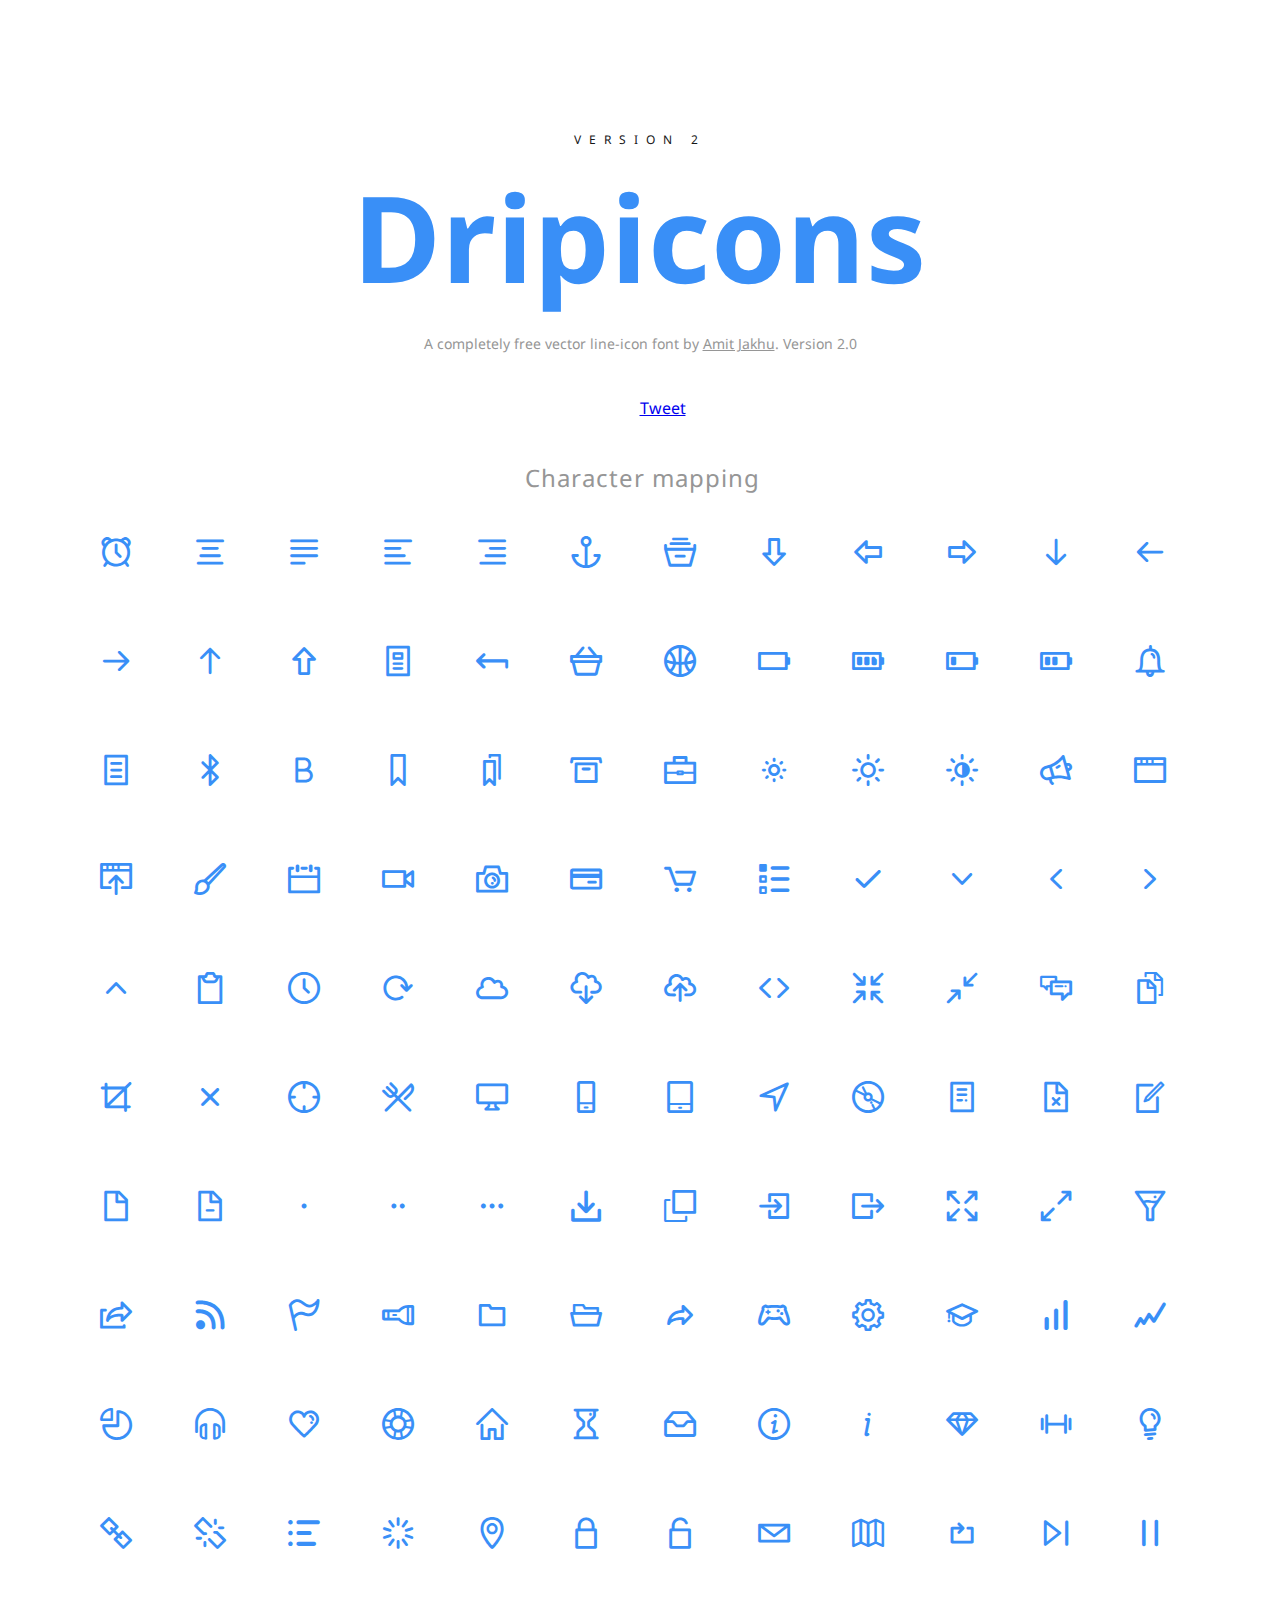
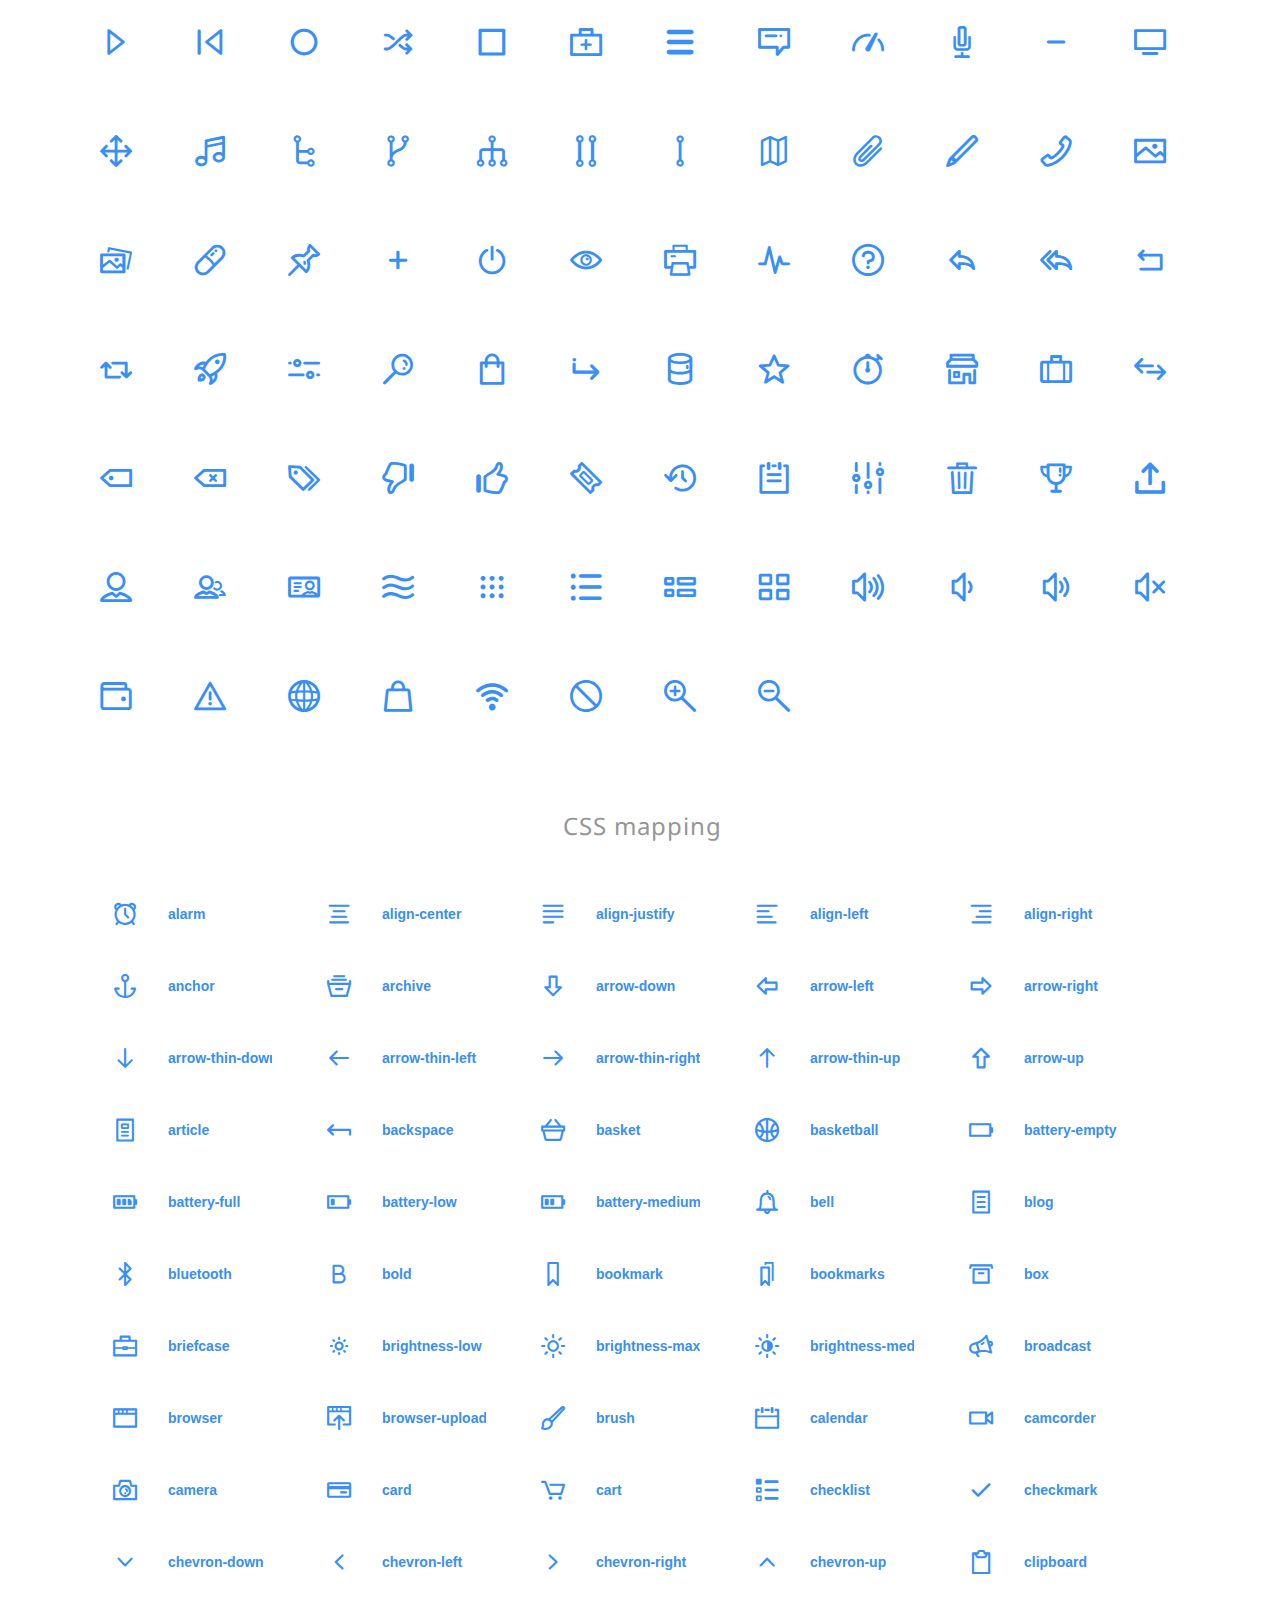
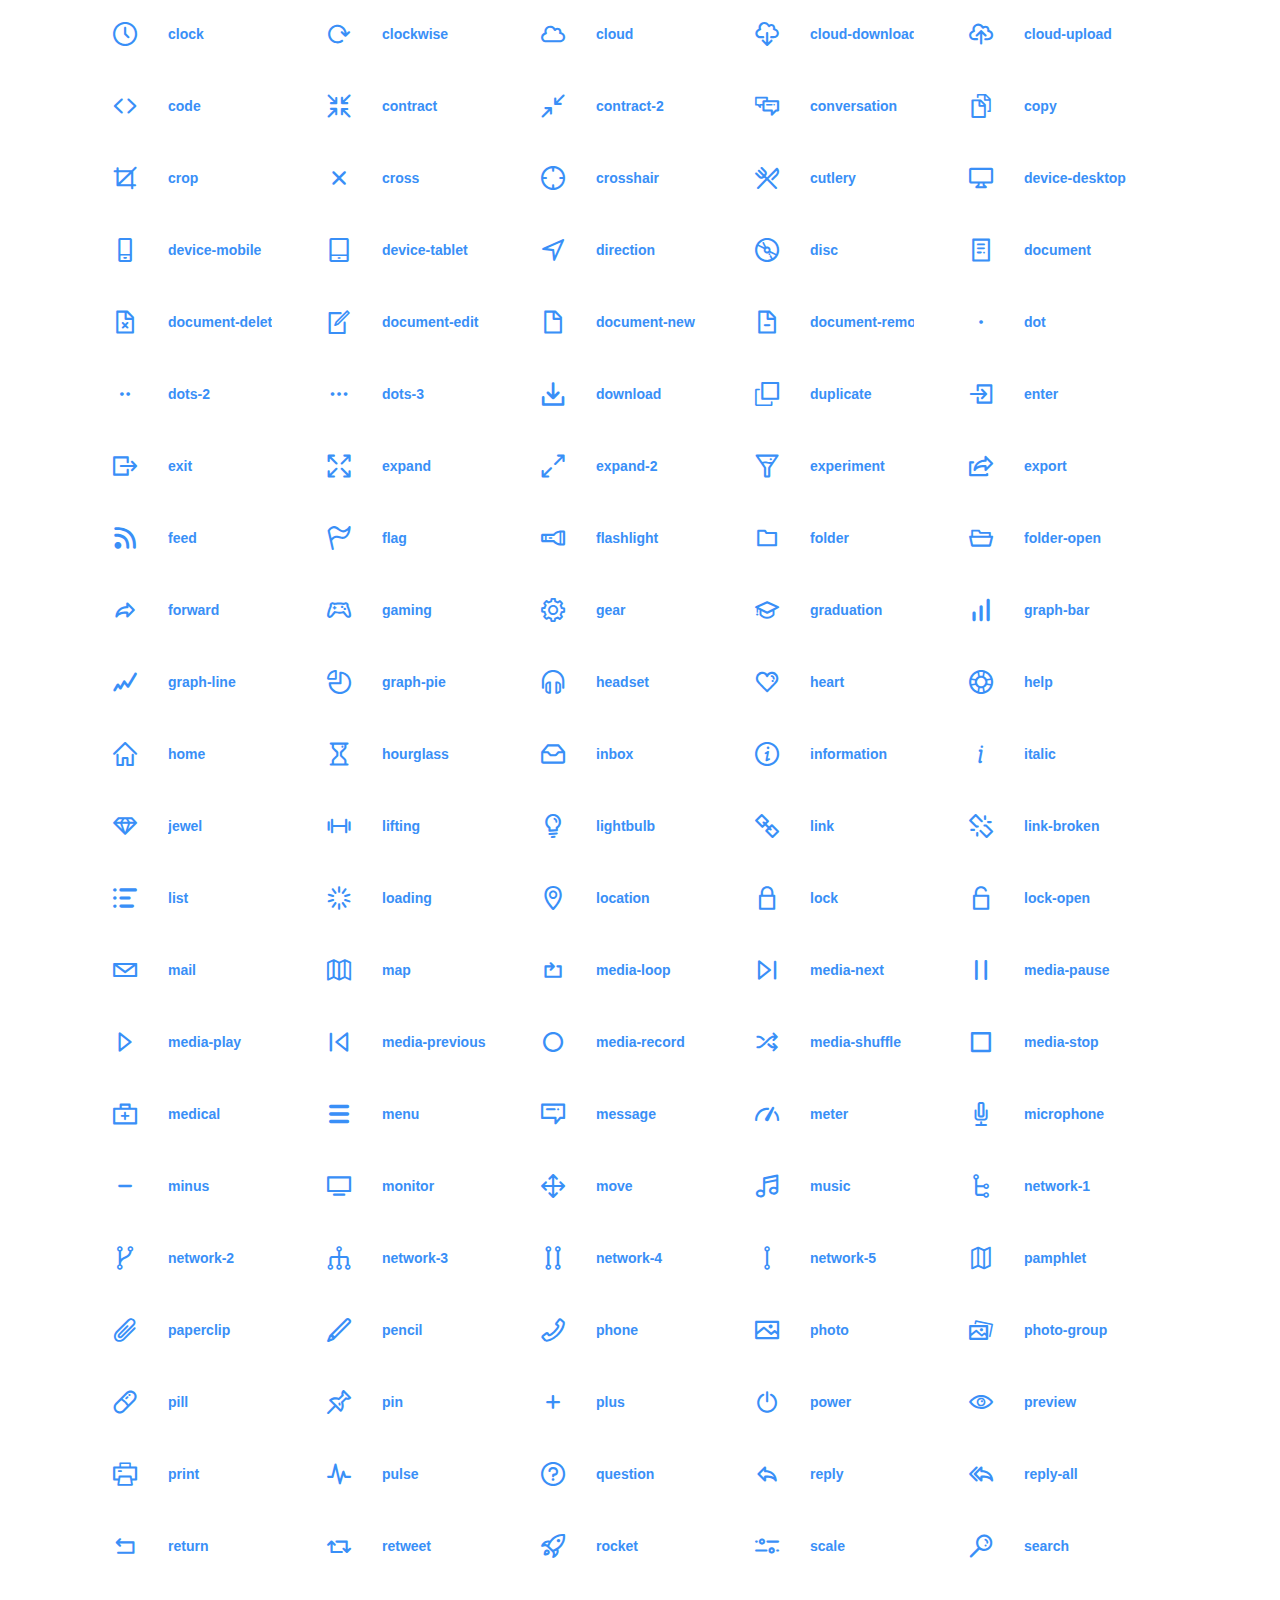
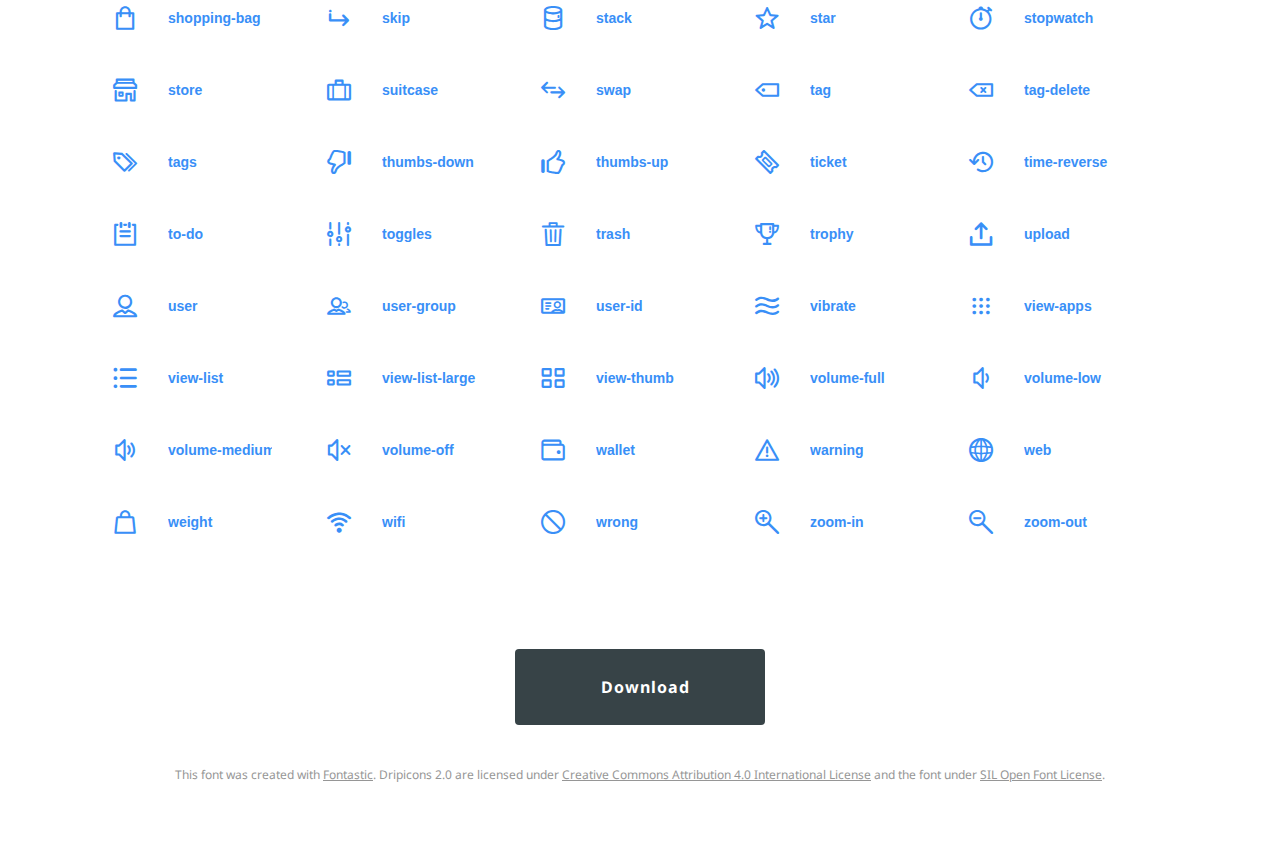
<file: app/static/vendors/dripicons/icons-reference.html>
<!DOCTYPE html>
<html lang="en">
  <head>
    <meta charset="utf-8">
    <meta http-equiv="X-UA-Compatible" content="IE=edge,chrome=1">
    <meta name="viewport" content="width=device-width,initial-scale=1">
    <title>Dripicons - V2 (Line-Icon Font) by Amit Jakhu</title>
    <meta name="description" content="A completely vector line-icon font by Amit Jakhu.">
    <meta name="keywords" content="Amit Jakhu,Dripicons,Icons,Iconset,Free Icons,Line Icons,Linicons,V2,Version 2,Icon,Toronto,Canada,Dribbble,Behance,Download,Resource,Designerfuel,Design,UI,User Interface,UX,User Experience">
    <meta itemprop="name" content="Dripicons V2 (Free Iconset)">
    <meta itemprop="description" content="A completely vector line-icon font by Amit Jakhu.">
    <meta itemprop="image" content="http://demo.amitjakhu.com/dripicons/img/dripicons.png">

    <meta property="og:title" content="Dripicons V2 (Free Iconset)" />
    <meta property="og:type" content="product" />
    <meta property="og:url" content="http://demo.amitjakhu.com/dripicons/" />
    <meta property="og:image" content="http://demo.amitjakhu.com/dripicons/img/dripicons.png" />
    <meta property="og:description" content="A completely free vector line-icon font by Amit Jakhu." />
    <meta property="og:site_name" content="Dripicons V2 (Free Iconset)" />

    <link href="http://fonts.googleapis.com/css?family=Dosis:400,500,700" rel="stylesheet" type="text/css">
    <link rel="stylesheet" href="style.css">
    <link rel="stylesheet" href="webfont.css">
  </head>
  <body>
      <script>(function(d, s, id) {
          var js, fjs = d.getElementsByTagName(s)[0];
          if (d.getElementById(id)) return;
          js = d.createElement(s); js.id = id;
          js.src = "//connect.facebook.net/en_US/all.js#xfbml=1&appId=272937136072184";
          fjs.parentNode.insertBefore(js, fjs);

        }(document, 'script', 'facebook-jssdk'));</script>
    <div class="container">
      <h4>Version 2</h4>
      <h1>Dripicons</h1>
      <p class="small">A completely free vector line-icon font by <a href="http://amitjakhu.com">Amit Jakhu</a>. Version 2.0</p>
          <ul class="share">
                <li><div class="fb-like" data-width="The pixel width of the plugin" data-height="The pixel height of the plugin" data-colorscheme="light" data-layout="button_count" data-action="like" data-show-faces="false" data-send="false"></div></li>
                <li><a href="https://twitter.com/share" class="twitter-share-button" data-via="amitjakhu">Tweet</a><script>!function(d,s,id){var js,fjs=d.getElementsByTagName(s)[0],p=/^http:/.test(d.location)?'http':'https';if(!d.getElementById(id)){js=d.createElement(s);js.id=id;js.src=p+'://platform.twitter.com/widgets.js';fjs.parentNode.insertBefore(js,fjs);}}(document, 'script', 'twitter-wjs');</script></li>
            </ul>
      <h2>Character mapping</h2>
      <ul class="glyphs character-mapping">
        <li>
          <div data-icon="a" class="icon"></div>
          <input type="text" readonly="readonly" value="a">
        </li>
        <li>
          <div data-icon="b" class="icon"></div>
          <input type="text" readonly="readonly" value="b">
        </li>
        <li>
          <div data-icon="c" class="icon"></div>
          <input type="text" readonly="readonly" value="c">
        </li>
        <li>
          <div data-icon="d" class="icon"></div>
          <input type="text" readonly="readonly" value="d">
        </li>
        <li>
          <div data-icon="e" class="icon"></div>
          <input type="text" readonly="readonly" value="e">
        </li>
        <li>
          <div data-icon="f" class="icon"></div>
          <input type="text" readonly="readonly" value="f">
        </li>
        <li>
          <div data-icon="g" class="icon"></div>
          <input type="text" readonly="readonly" value="g">
        </li>
        <li>
          <div data-icon="h" class="icon"></div>
          <input type="text" readonly="readonly" value="h">
        </li>
        <li>
          <div data-icon="i" class="icon"></div>
          <input type="text" readonly="readonly" value="i">
        </li>
        <li>
          <div data-icon="j" class="icon"></div>
          <input type="text" readonly="readonly" value="j">
        </li>
        <li>
          <div data-icon="k" class="icon"></div>
          <input type="text" readonly="readonly" value="k">
        </li>
        <li>
          <div data-icon="l" class="icon"></div>
          <input type="text" readonly="readonly" value="l">
        </li>
        <li>
          <div data-icon="m" class="icon"></div>
          <input type="text" readonly="readonly" value="m">
        </li>
        <li>
          <div data-icon="n" class="icon"></div>
          <input type="text" readonly="readonly" value="n">
        </li>
        <li>
          <div data-icon="o" class="icon"></div>
          <input type="text" readonly="readonly" value="o">
        </li>
        <li>
          <div data-icon="p" class="icon"></div>
          <input type="text" readonly="readonly" value="p">
        </li>
        <li>
          <div data-icon="q" class="icon"></div>
          <input type="text" readonly="readonly" value="q">
        </li>
        <li>
          <div data-icon="r" class="icon"></div>
          <input type="text" readonly="readonly" value="r">
        </li>
        <li>
          <div data-icon="s" class="icon"></div>
          <input type="text" readonly="readonly" value="s">
        </li>
        <li>
          <div data-icon="t" class="icon"></div>
          <input type="text" readonly="readonly" value="t">
        </li>
        <li>
          <div data-icon="u" class="icon"></div>
          <input type="text" readonly="readonly" value="u">
        </li>
        <li>
          <div data-icon="v" class="icon"></div>
          <input type="text" readonly="readonly" value="v">
        </li>
        <li>
          <div data-icon="w" class="icon"></div>
          <input type="text" readonly="readonly" value="w">
        </li>
        <li>
          <div data-icon="x" class="icon"></div>
          <input type="text" readonly="readonly" value="x">
        </li>
        <li>
          <div data-icon="y" class="icon"></div>
          <input type="text" readonly="readonly" value="y">
        </li>
        <li>
          <div data-icon="z" class="icon"></div>
          <input type="text" readonly="readonly" value="z">
        </li>
        <li>
          <div data-icon="A" class="icon"></div>
          <input type="text" readonly="readonly" value="A">
        </li>
        <li>
          <div data-icon="B" class="icon"></div>
          <input type="text" readonly="readonly" value="B">
        </li>
        <li>
          <div data-icon="C" class="icon"></div>
          <input type="text" readonly="readonly" value="C">
        </li>
        <li>
          <div data-icon="D" class="icon"></div>
          <input type="text" readonly="readonly" value="D">
        </li>
        <li>
          <div data-icon="E" class="icon"></div>
          <input type="text" readonly="readonly" value="E">
        </li>
        <li>
          <div data-icon="F" class="icon"></div>
          <input type="text" readonly="readonly" value="F">
        </li>
        <li>
          <div data-icon="G" class="icon"></div>
          <input type="text" readonly="readonly" value="G">
        </li>
        <li>
          <div data-icon="H" class="icon"></div>
          <input type="text" readonly="readonly" value="H">
        </li>
        <li>
          <div data-icon="I" class="icon"></div>
          <input type="text" readonly="readonly" value="I">
        </li>
        <li>
          <div data-icon="J" class="icon"></div>
          <input type="text" readonly="readonly" value="J">
        </li>
        <li>
          <div data-icon="K" class="icon"></div>
          <input type="text" readonly="readonly" value="K">
        </li>
        <li>
          <div data-icon="L" class="icon"></div>
          <input type="text" readonly="readonly" value="L">
        </li>
        <li>
          <div data-icon="M" class="icon"></div>
          <input type="text" readonly="readonly" value="M">
        </li>
        <li>
          <div data-icon="N" class="icon"></div>
          <input type="text" readonly="readonly" value="N">
        </li>
        <li>
          <div data-icon="O" class="icon"></div>
          <input type="text" readonly="readonly" value="O">
        </li>
        <li>
          <div data-icon="P" class="icon"></div>
          <input type="text" readonly="readonly" value="P">
        </li>
        <li>
          <div data-icon="Q" class="icon"></div>
          <input type="text" readonly="readonly" value="Q">
        </li>
        <li>
          <div data-icon="R" class="icon"></div>
          <input type="text" readonly="readonly" value="R">
        </li>
        <li>
          <div data-icon="S" class="icon"></div>
          <input type="text" readonly="readonly" value="S">
        </li>
        <li>
          <div data-icon="T" class="icon"></div>
          <input type="text" readonly="readonly" value="T">
        </li>
        <li>
          <div data-icon="U" class="icon"></div>
          <input type="text" readonly="readonly" value="U">
        </li>
        <li>
          <div data-icon="V" class="icon"></div>
          <input type="text" readonly="readonly" value="V">
        </li>
        <li>
          <div data-icon="W" class="icon"></div>
          <input type="text" readonly="readonly" value="W">
        </li>
        <li>
          <div data-icon="X" class="icon"></div>
          <input type="text" readonly="readonly" value="X">
        </li>
        <li>
          <div data-icon="Y" class="icon"></div>
          <input type="text" readonly="readonly" value="Y">
        </li>
        <li>
          <div data-icon="Z" class="icon"></div>
          <input type="text" readonly="readonly" value="Z">
        </li>
        <li>
          <div data-icon="0" class="icon"></div>
          <input type="text" readonly="readonly" value="0">
        </li>
        <li>
          <div data-icon="1" class="icon"></div>
          <input type="text" readonly="readonly" value="1">
        </li>
        <li>
          <div data-icon="2" class="icon"></div>
          <input type="text" readonly="readonly" value="2">
        </li>
        <li>
          <div data-icon="3" class="icon"></div>
          <input type="text" readonly="readonly" value="3">
        </li>
        <li>
          <div data-icon="4" class="icon"></div>
          <input type="text" readonly="readonly" value="4">
        </li>
        <li>
          <div data-icon="5" class="icon"></div>
          <input type="text" readonly="readonly" value="5">
        </li>
        <li>
          <div data-icon="6" class="icon"></div>
          <input type="text" readonly="readonly" value="6">
        </li>
        <li>
          <div data-icon="7" class="icon"></div>
          <input type="text" readonly="readonly" value="7">
        </li>
        <li>
          <div data-icon="8" class="icon"></div>
          <input type="text" readonly="readonly" value="8">
        </li>
        <li>
          <div data-icon="9" class="icon"></div>
          <input type="text" readonly="readonly" value="9">
        </li>
        <li>
          <div data-icon="!" class="icon"></div>
          <input type="text" readonly="readonly" value="!">
        </li>
        <li>
          <div data-icon="&#34;" class="icon"></div>
          <input type="text" readonly="readonly" value="&quot;">
        </li>
        <li>
          <div data-icon="#" class="icon"></div>
          <input type="text" readonly="readonly" value="#">
        </li>
        <li>
          <div data-icon="$" class="icon"></div>
          <input type="text" readonly="readonly" value="$">
        </li>
        <li>
          <div data-icon="%" class="icon"></div>
          <input type="text" readonly="readonly" value="%">
        </li>
        <li>
          <div data-icon="&" class="icon"></div>
          <input type="text" readonly="readonly" value="&amp;">
        </li>
        <li>
          <div data-icon="'" class="icon"></div>
          <input type="text" readonly="readonly" value="&#39;">
        </li>
        <li>
          <div data-icon="(" class="icon"></div>
          <input type="text" readonly="readonly" value="(">
        </li>
        <li>
          <div data-icon=")" class="icon"></div>
          <input type="text" readonly="readonly" value=")">
        </li>
        <li>
          <div data-icon="*" class="icon"></div>
          <input type="text" readonly="readonly" value="*">
        </li>
        <li>
          <div data-icon="+" class="icon"></div>
          <input type="text" readonly="readonly" value="+">
        </li>
        <li>
          <div data-icon="," class="icon"></div>
          <input type="text" readonly="readonly" value=",">
        </li>
        <li>
          <div data-icon="-" class="icon"></div>
          <input type="text" readonly="readonly" value="-">
        </li>
        <li>
          <div data-icon="." class="icon"></div>
          <input type="text" readonly="readonly" value=".">
        </li>
        <li>
          <div data-icon="/" class="icon"></div>
          <input type="text" readonly="readonly" value="/">
        </li>
        <li>
          <div data-icon=":" class="icon"></div>
          <input type="text" readonly="readonly" value=":">
        </li>
        <li>
          <div data-icon=";" class="icon"></div>
          <input type="text" readonly="readonly" value=";">
        </li>
        <li>
          <div data-icon="<" class="icon"></div>
          <input type="text" readonly="readonly" value="&lt;">
        </li>
        <li>
          <div data-icon="=" class="icon"></div>
          <input type="text" readonly="readonly" value="=">
        </li>
        <li>
          <div data-icon=">" class="icon"></div>
          <input type="text" readonly="readonly" value="&gt;">
        </li>
        <li>
          <div data-icon="?" class="icon"></div>
          <input type="text" readonly="readonly" value="?">
        </li>
        <li>
          <div data-icon="@" class="icon"></div>
          <input type="text" readonly="readonly" value="@">
        </li>
        <li>
          <div data-icon="[" class="icon"></div>
          <input type="text" readonly="readonly" value="[">
        </li>
        <li>
          <div data-icon="]" class="icon"></div>
          <input type="text" readonly="readonly" value="]">
        </li>
        <li>
          <div data-icon="^" class="icon"></div>
          <input type="text" readonly="readonly" value="^">
        </li>
        <li>
          <div data-icon="_" class="icon"></div>
          <input type="text" readonly="readonly" value="_">
        </li>
        <li>
          <div data-icon="`" class="icon"></div>
          <input type="text" readonly="readonly" value="`">
        </li>
        <li>
          <div data-icon="{" class="icon"></div>
          <input type="text" readonly="readonly" value="{">
        </li>
        <li>
          <div data-icon="|" class="icon"></div>
          <input type="text" readonly="readonly" value="|">
        </li>
        <li>
          <div data-icon="}" class="icon"></div>
          <input type="text" readonly="readonly" value="}">
        </li>
        <li>
          <div data-icon="~" class="icon"></div>
          <input type="text" readonly="readonly" value="~">
        </li>
        <li>
          <div data-icon="\" class="icon"></div>
          <input type="text" readonly="readonly" value="\">
        </li>
        <li>
          <div data-icon="&#xe000;" class="icon"></div>
          <input type="text" readonly="readonly" value="&amp;#xe000;">
        </li>
        <li>
          <div data-icon="&#xe001;" class="icon"></div>
          <input type="text" readonly="readonly" value="&amp;#xe001;">
        </li>
        <li>
          <div data-icon="&#xe002;" class="icon"></div>
          <input type="text" readonly="readonly" value="&amp;#xe002;">
        </li>
        <li>
          <div data-icon="&#xe003;" class="icon"></div>
          <input type="text" readonly="readonly" value="&amp;#xe003;">
        </li>
        <li>
          <div data-icon="&#xe004;" class="icon"></div>
          <input type="text" readonly="readonly" value="&amp;#xe004;">
        </li>
        <li>
          <div data-icon="&#xe005;" class="icon"></div>
          <input type="text" readonly="readonly" value="&amp;#xe005;">
        </li>
        <li>
          <div data-icon="&#xe006;" class="icon"></div>
          <input type="text" readonly="readonly" value="&amp;#xe006;">
        </li>
        <li>
          <div data-icon="&#xe007;" class="icon"></div>
          <input type="text" readonly="readonly" value="&amp;#xe007;">
        </li>
        <li>
          <div data-icon="&#xe008;" class="icon"></div>
          <input type="text" readonly="readonly" value="&amp;#xe008;">
        </li>
        <li>
          <div data-icon="&#xe009;" class="icon"></div>
          <input type="text" readonly="readonly" value="&amp;#xe009;">
        </li>
        <li>
          <div data-icon="&#xe00a;" class="icon"></div>
          <input type="text" readonly="readonly" value="&amp;#xe00a;">
        </li>
        <li>
          <div data-icon="&#xe00b;" class="icon"></div>
          <input type="text" readonly="readonly" value="&amp;#xe00b;">
        </li>
        <li>
          <div data-icon="&#xe00c;" class="icon"></div>
          <input type="text" readonly="readonly" value="&amp;#xe00c;">
        </li>
        <li>
          <div data-icon="&#xe00d;" class="icon"></div>
          <input type="text" readonly="readonly" value="&amp;#xe00d;">
        </li>
        <li>
          <div data-icon="&#xe00e;" class="icon"></div>
          <input type="text" readonly="readonly" value="&amp;#xe00e;">
        </li>
        <li>
          <div data-icon="&#xe00f;" class="icon"></div>
          <input type="text" readonly="readonly" value="&amp;#xe00f;">
        </li>
        <li>
          <div data-icon="&#xe010;" class="icon"></div>
          <input type="text" readonly="readonly" value="&amp;#xe010;">
        </li>
        <li>
          <div data-icon="&#xe011;" class="icon"></div>
          <input type="text" readonly="readonly" value="&amp;#xe011;">
        </li>
        <li>
          <div data-icon="&#xe012;" class="icon"></div>
          <input type="text" readonly="readonly" value="&amp;#xe012;">
        </li>
        <li>
          <div data-icon="&#xe013;" class="icon"></div>
          <input type="text" readonly="readonly" value="&amp;#xe013;">
        </li>
        <li>
          <div data-icon="&#xe014;" class="icon"></div>
          <input type="text" readonly="readonly" value="&amp;#xe014;">
        </li>
        <li>
          <div data-icon="&#xe015;" class="icon"></div>
          <input type="text" readonly="readonly" value="&amp;#xe015;">
        </li>
        <li>
          <div data-icon="&#xe016;" class="icon"></div>
          <input type="text" readonly="readonly" value="&amp;#xe016;">
        </li>
        <li>
          <div data-icon="&#xe017;" class="icon"></div>
          <input type="text" readonly="readonly" value="&amp;#xe017;">
        </li>
        <li>
          <div data-icon="&#xe018;" class="icon"></div>
          <input type="text" readonly="readonly" value="&amp;#xe018;">
        </li>
        <li>
          <div data-icon="&#xe019;" class="icon"></div>
          <input type="text" readonly="readonly" value="&amp;#xe019;">
        </li>
        <li>
          <div data-icon="&#xe01a;" class="icon"></div>
          <input type="text" readonly="readonly" value="&amp;#xe01a;">
        </li>
        <li>
          <div data-icon="&#xe01b;" class="icon"></div>
          <input type="text" readonly="readonly" value="&amp;#xe01b;">
        </li>
        <li>
          <div data-icon="&#xe01c;" class="icon"></div>
          <input type="text" readonly="readonly" value="&amp;#xe01c;">
        </li>
        <li>
          <div data-icon="&#xe01d;" class="icon"></div>
          <input type="text" readonly="readonly" value="&amp;#xe01d;">
        </li>
        <li>
          <div data-icon="&#xe01e;" class="icon"></div>
          <input type="text" readonly="readonly" value="&amp;#xe01e;">
        </li>
        <li>
          <div data-icon="&#xe01f;" class="icon"></div>
          <input type="text" readonly="readonly" value="&amp;#xe01f;">
        </li>
        <li>
          <div data-icon="&#xe020;" class="icon"></div>
          <input type="text" readonly="readonly" value="&amp;#xe020;">
        </li>
        <li>
          <div data-icon="&#xe021;" class="icon"></div>
          <input type="text" readonly="readonly" value="&amp;#xe021;">
        </li>
        <li>
          <div data-icon="&#xe022;" class="icon"></div>
          <input type="text" readonly="readonly" value="&amp;#xe022;">
        </li>
        <li>
          <div data-icon="&#xe023;" class="icon"></div>
          <input type="text" readonly="readonly" value="&amp;#xe023;">
        </li>
        <li>
          <div data-icon="&#xe024;" class="icon"></div>
          <input type="text" readonly="readonly" value="&amp;#xe024;">
        </li>
        <li>
          <div data-icon="&#xe025;" class="icon"></div>
          <input type="text" readonly="readonly" value="&amp;#xe025;">
        </li>
        <li>
          <div data-icon="&#xe026;" class="icon"></div>
          <input type="text" readonly="readonly" value="&amp;#xe026;">
        </li>
        <li>
          <div data-icon="&#xe027;" class="icon"></div>
          <input type="text" readonly="readonly" value="&amp;#xe027;">
        </li>
        <li>
          <div data-icon="&#xe028;" class="icon"></div>
          <input type="text" readonly="readonly" value="&amp;#xe028;">
        </li>
        <li>
          <div data-icon="&#xe029;" class="icon"></div>
          <input type="text" readonly="readonly" value="&amp;#xe029;">
        </li>
        <li>
          <div data-icon="&#xe02a;" class="icon"></div>
          <input type="text" readonly="readonly" value="&amp;#xe02a;">
        </li>
        <li>
          <div data-icon="&#xe02b;" class="icon"></div>
          <input type="text" readonly="readonly" value="&amp;#xe02b;">
        </li>
        <li>
          <div data-icon="&#xe02c;" class="icon"></div>
          <input type="text" readonly="readonly" value="&amp;#xe02c;">
        </li>
        <li>
          <div data-icon="&#xe02d;" class="icon"></div>
          <input type="text" readonly="readonly" value="&amp;#xe02d;">
        </li>
        <li>
          <div data-icon="&#xe02e;" class="icon"></div>
          <input type="text" readonly="readonly" value="&amp;#xe02e;">
        </li>
        <li>
          <div data-icon="&#xe02f;" class="icon"></div>
          <input type="text" readonly="readonly" value="&amp;#xe02f;">
        </li>
        <li>
          <div data-icon="&#xe030;" class="icon"></div>
          <input type="text" readonly="readonly" value="&amp;#xe030;">
        </li>
        <li>
          <div data-icon="&#xe031;" class="icon"></div>
          <input type="text" readonly="readonly" value="&amp;#xe031;">
        </li>
        <li>
          <div data-icon="&#xe032;" class="icon"></div>
          <input type="text" readonly="readonly" value="&amp;#xe032;">
        </li>
        <li>
          <div data-icon="&#xe033;" class="icon"></div>
          <input type="text" readonly="readonly" value="&amp;#xe033;">
        </li>
        <li>
          <div data-icon="&#xe034;" class="icon"></div>
          <input type="text" readonly="readonly" value="&amp;#xe034;">
        </li>
        <li>
          <div data-icon="&#xe035;" class="icon"></div>
          <input type="text" readonly="readonly" value="&amp;#xe035;">
        </li>
        <li>
          <div data-icon="&#xe036;" class="icon"></div>
          <input type="text" readonly="readonly" value="&amp;#xe036;">
        </li>
        <li>
          <div data-icon="&#xe037;" class="icon"></div>
          <input type="text" readonly="readonly" value="&amp;#xe037;">
        </li>
        <li>
          <div data-icon="&#xe038;" class="icon"></div>
          <input type="text" readonly="readonly" value="&amp;#xe038;">
        </li>
        <li>
          <div data-icon="&#xe039;" class="icon"></div>
          <input type="text" readonly="readonly" value="&amp;#xe039;">
        </li>
        <li>
          <div data-icon="&#xe03a;" class="icon"></div>
          <input type="text" readonly="readonly" value="&amp;#xe03a;">
        </li>
        <li>
          <div data-icon="&#xe03b;" class="icon"></div>
          <input type="text" readonly="readonly" value="&amp;#xe03b;">
        </li>
        <li>
          <div data-icon="&#xe03c;" class="icon"></div>
          <input type="text" readonly="readonly" value="&amp;#xe03c;">
        </li>
        <li>
          <div data-icon="&#xe03d;" class="icon"></div>
          <input type="text" readonly="readonly" value="&amp;#xe03d;">
        </li>
        <li>
          <div data-icon="&#xe03e;" class="icon"></div>
          <input type="text" readonly="readonly" value="&amp;#xe03e;">
        </li>
        <li>
          <div data-icon="&#xe03f;" class="icon"></div>
          <input type="text" readonly="readonly" value="&amp;#xe03f;">
        </li>
        <li>
          <div data-icon="&#xe040;" class="icon"></div>
          <input type="text" readonly="readonly" value="&amp;#xe040;">
        </li>
        <li>
          <div data-icon="&#xe041;" class="icon"></div>
          <input type="text" readonly="readonly" value="&amp;#xe041;">
        </li>
        <li>
          <div data-icon="&#xe042;" class="icon"></div>
          <input type="text" readonly="readonly" value="&amp;#xe042;">
        </li>
        <li>
          <div data-icon="&#xe043;" class="icon"></div>
          <input type="text" readonly="readonly" value="&amp;#xe043;">
        </li>
        <li>
          <div data-icon="&#xe044;" class="icon"></div>
          <input type="text" readonly="readonly" value="&amp;#xe044;">
        </li>
        <li>
          <div data-icon="&#xe045;" class="icon"></div>
          <input type="text" readonly="readonly" value="&amp;#xe045;">
        </li>
        <li>
          <div data-icon="&#xe046;" class="icon"></div>
          <input type="text" readonly="readonly" value="&amp;#xe046;">
        </li>
        <li>
          <div data-icon="&#xe047;" class="icon"></div>
          <input type="text" readonly="readonly" value="&amp;#xe047;">
        </li>
        <li>
          <div data-icon="&#xe048;" class="icon"></div>
          <input type="text" readonly="readonly" value="&amp;#xe048;">
        </li>
        <li>
          <div data-icon="&#xe049;" class="icon"></div>
          <input type="text" readonly="readonly" value="&amp;#xe049;">
        </li>
        <li>
          <div data-icon="&#xe04a;" class="icon"></div>
          <input type="text" readonly="readonly" value="&amp;#xe04a;">
        </li>
        <li>
          <div data-icon="&#xe04b;" class="icon"></div>
          <input type="text" readonly="readonly" value="&amp;#xe04b;">
        </li>
        <li>
          <div data-icon="&#xe04c;" class="icon"></div>
          <input type="text" readonly="readonly" value="&amp;#xe04c;">
        </li>
        <li>
          <div data-icon="&#xe04d;" class="icon"></div>
          <input type="text" readonly="readonly" value="&amp;#xe04d;">
        </li>
        <li>
          <div data-icon="&#xe04e;" class="icon"></div>
          <input type="text" readonly="readonly" value="&amp;#xe04e;">
        </li>
        <li>
          <div data-icon="&#xe04f;" class="icon"></div>
          <input type="text" readonly="readonly" value="&amp;#xe04f;">
        </li>
        <li>
          <div data-icon="&#xe050;" class="icon"></div>
          <input type="text" readonly="readonly" value="&amp;#xe050;">
        </li>
        <li>
          <div data-icon="&#xe051;" class="icon"></div>
          <input type="text" readonly="readonly" value="&amp;#xe051;">
        </li>
        <li>
          <div data-icon="&#xe052;" class="icon"></div>
          <input type="text" readonly="readonly" value="&amp;#xe052;">
        </li>
        <li>
          <div data-icon="&#xe053;" class="icon"></div>
          <input type="text" readonly="readonly" value="&amp;#xe053;">
        </li>
        <li>
          <div data-icon="&#xe054;" class="icon"></div>
          <input type="text" readonly="readonly" value="&amp;#xe054;">
        </li>
        <li>
          <div data-icon="&#xe055;" class="icon"></div>
          <input type="text" readonly="readonly" value="&amp;#xe055;">
        </li>
        <li>
          <div data-icon="&#xe056;" class="icon"></div>
          <input type="text" readonly="readonly" value="&amp;#xe056;">
        </li>
        <li>
          <div data-icon="&#xe057;" class="icon"></div>
          <input type="text" readonly="readonly" value="&amp;#xe057;">
        </li>
        <li>
          <div data-icon="&#xe058;" class="icon"></div>
          <input type="text" readonly="readonly" value="&amp;#xe058;">
        </li>
        <li>
          <div data-icon="&#xe059;" class="icon"></div>
          <input type="text" readonly="readonly" value="&amp;#xe059;">
        </li>
        <li>
          <div data-icon="&#xe05a;" class="icon"></div>
          <input type="text" readonly="readonly" value="&amp;#xe05a;">
        </li>
        <li>
          <div data-icon="&#xe05b;" class="icon"></div>
          <input type="text" readonly="readonly" value="&amp;#xe05b;">
        </li>
        <li>
          <div data-icon="&#xe05c;" class="icon"></div>
          <input type="text" readonly="readonly" value="&amp;#xe05c;">
        </li>
        <li>
          <div data-icon="&#xe05d;" class="icon"></div>
          <input type="text" readonly="readonly" value="&amp;#xe05d;">
        </li>
        <li>
          <div data-icon="&#xe05e;" class="icon"></div>
          <input type="text" readonly="readonly" value="&amp;#xe05e;">
        </li>
        <li>
          <div data-icon="&#xe05f;" class="icon"></div>
          <input type="text" readonly="readonly" value="&amp;#xe05f;">
        </li>
        <li>
          <div data-icon="&#xe060;" class="icon"></div>
          <input type="text" readonly="readonly" value="&amp;#xe060;">
        </li>
        <li>
          <div data-icon="&#xe061;" class="icon"></div>
          <input type="text" readonly="readonly" value="&amp;#xe061;">
        </li>
        <li>
          <div data-icon="&#xe062;" class="icon"></div>
          <input type="text" readonly="readonly" value="&amp;#xe062;">
        </li>
        <li>
          <div data-icon="&#xe063;" class="icon"></div>
          <input type="text" readonly="readonly" value="&amp;#xe063;">
        </li>
        <li>
          <div data-icon="&#xe064;" class="icon"></div>
          <input type="text" readonly="readonly" value="&amp;#xe064;">
        </li>
        <li>
          <div data-icon="&#xe065;" class="icon"></div>
          <input type="text" readonly="readonly" value="&amp;#xe065;">
        </li>
        <li>
          <div data-icon="&#xe066;" class="icon"></div>
          <input type="text" readonly="readonly" value="&amp;#xe066;">
        </li>
        <li>
          <div data-icon="&#xe067;" class="icon"></div>
          <input type="text" readonly="readonly" value="&amp;#xe067;">
        </li>
        <li>
          <div data-icon="&#xe068;" class="icon"></div>
          <input type="text" readonly="readonly" value="&amp;#xe068;">
        </li>
        <li>
          <div data-icon="&#xe069;" class="icon"></div>
          <input type="text" readonly="readonly" value="&amp;#xe069;">
        </li>
      </ul>
      <h2>CSS mapping</h2>
      <ul class="glyphs css-mapping">
        <li>
          <div class="icon dripicons-alarm"></div>
          <input type="text" readonly="readonly" value="alarm">
        </li>
        <li>
          <div class="icon dripicons-align-center"></div>
          <input type="text" readonly="readonly" value="align-center">
        </li>
        <li>
          <div class="icon dripicons-align-justify"></div>
          <input type="text" readonly="readonly" value="align-justify">
        </li>
        <li>
          <div class="icon dripicons-align-left"></div>
          <input type="text" readonly="readonly" value="align-left">
        </li>
        <li>
          <div class="icon dripicons-align-right"></div>
          <input type="text" readonly="readonly" value="align-right">
        </li>
        <li>
          <div class="icon dripicons-anchor"></div>
          <input type="text" readonly="readonly" value="anchor">
        </li>
        <li>
          <div class="icon dripicons-archive"></div>
          <input type="text" readonly="readonly" value="archive">
        </li>
        <li>
          <div class="icon dripicons-arrow-down"></div>
          <input type="text" readonly="readonly" value="arrow-down">
        </li>
        <li>
          <div class="icon dripicons-arrow-left"></div>
          <input type="text" readonly="readonly" value="arrow-left">
        </li>
        <li>
          <div class="icon dripicons-arrow-right"></div>
          <input type="text" readonly="readonly" value="arrow-right">
        </li>
        <li>
          <div class="icon dripicons-arrow-thin-down"></div>
          <input type="text" readonly="readonly" value="arrow-thin-down">
        </li>
        <li>
          <div class="icon dripicons-arrow-thin-left"></div>
          <input type="text" readonly="readonly" value="arrow-thin-left">
        </li>
        <li>
          <div class="icon dripicons-arrow-thin-right"></div>
          <input type="text" readonly="readonly" value="arrow-thin-right">
        </li>
        <li>
          <div class="icon dripicons-arrow-thin-up"></div>
          <input type="text" readonly="readonly" value="arrow-thin-up">
        </li>
        <li>
          <div class="icon dripicons-arrow-up"></div>
          <input type="text" readonly="readonly" value="arrow-up">
        </li>
        <li>
          <div class="icon dripicons-article"></div>
          <input type="text" readonly="readonly" value="article">
        </li>
        <li>
          <div class="icon dripicons-backspace"></div>
          <input type="text" readonly="readonly" value="backspace">
        </li>
        <li>
          <div class="icon dripicons-basket"></div>
          <input type="text" readonly="readonly" value="basket">
        </li>
        <li>
          <div class="icon dripicons-basketball"></div>
          <input type="text" readonly="readonly" value="basketball">
        </li>
        <li>
          <div class="icon dripicons-battery-empty"></div>
          <input type="text" readonly="readonly" value="battery-empty">
        </li>
        <li>
          <div class="icon dripicons-battery-full"></div>
          <input type="text" readonly="readonly" value="battery-full">
        </li>
        <li>
          <div class="icon dripicons-battery-low"></div>
          <input type="text" readonly="readonly" value="battery-low">
        </li>
        <li>
          <div class="icon dripicons-battery-medium"></div>
          <input type="text" readonly="readonly" value="battery-medium">
        </li>
        <li>
          <div class="icon dripicons-bell"></div>
          <input type="text" readonly="readonly" value="bell">
        </li>
        <li>
          <div class="icon dripicons-blog"></div>
          <input type="text" readonly="readonly" value="blog">
        </li>
        <li>
          <div class="icon dripicons-bluetooth"></div>
          <input type="text" readonly="readonly" value="bluetooth">
        </li>
        <li>
          <div class="icon dripicons-bold"></div>
          <input type="text" readonly="readonly" value="bold">
        </li>
        <li>
          <div class="icon dripicons-bookmark"></div>
          <input type="text" readonly="readonly" value="bookmark">
        </li>
        <li>
          <div class="icon dripicons-bookmarks"></div>
          <input type="text" readonly="readonly" value="bookmarks">
        </li>
        <li>
          <div class="icon dripicons-box"></div>
          <input type="text" readonly="readonly" value="box">
        </li>
        <li>
          <div class="icon dripicons-briefcase"></div>
          <input type="text" readonly="readonly" value="briefcase">
        </li>
        <li>
          <div class="icon dripicons-brightness-low"></div>
          <input type="text" readonly="readonly" value="brightness-low">
        </li>
        <li>
          <div class="icon dripicons-brightness-max"></div>
          <input type="text" readonly="readonly" value="brightness-max">
        </li>
        <li>
          <div class="icon dripicons-brightness-medium"></div>
          <input type="text" readonly="readonly" value="brightness-medium">
        </li>
        <li>
          <div class="icon dripicons-broadcast"></div>
          <input type="text" readonly="readonly" value="broadcast">
        </li>
        <li>
          <div class="icon dripicons-browser"></div>
          <input type="text" readonly="readonly" value="browser">
        </li>
        <li>
          <div class="icon dripicons-browser-upload"></div>
          <input type="text" readonly="readonly" value="browser-upload">
        </li>
        <li>
          <div class="icon dripicons-brush"></div>
          <input type="text" readonly="readonly" value="brush">
        </li>
        <li>
          <div class="icon dripicons-calendar"></div>
          <input type="text" readonly="readonly" value="calendar">
        </li>
        <li>
          <div class="icon dripicons-camcorder"></div>
          <input type="text" readonly="readonly" value="camcorder">
        </li>
        <li>
          <div class="icon dripicons-camera"></div>
          <input type="text" readonly="readonly" value="camera">
        </li>
        <li>
          <div class="icon dripicons-card"></div>
          <input type="text" readonly="readonly" value="card">
        </li>
        <li>
          <div class="icon dripicons-cart"></div>
          <input type="text" readonly="readonly" value="cart">
        </li>
        <li>
          <div class="icon dripicons-checklist"></div>
          <input type="text" readonly="readonly" value="checklist">
        </li>
        <li>
          <div class="icon dripicons-checkmark"></div>
          <input type="text" readonly="readonly" value="checkmark">
        </li>
        <li>
          <div class="icon dripicons-chevron-down"></div>
          <input type="text" readonly="readonly" value="chevron-down">
        </li>
        <li>
          <div class="icon dripicons-chevron-left"></div>
          <input type="text" readonly="readonly" value="chevron-left">
        </li>
        <li>
          <div class="icon dripicons-chevron-right"></div>
          <input type="text" readonly="readonly" value="chevron-right">
        </li>
        <li>
          <div class="icon dripicons-chevron-up"></div>
          <input type="text" readonly="readonly" value="chevron-up">
        </li>
        <li>
          <div class="icon dripicons-clipboard"></div>
          <input type="text" readonly="readonly" value="clipboard">
        </li>
        <li>
          <div class="icon dripicons-clock"></div>
          <input type="text" readonly="readonly" value="clock">
        </li>
        <li>
          <div class="icon dripicons-clockwise"></div>
          <input type="text" readonly="readonly" value="clockwise">
        </li>
        <li>
          <div class="icon dripicons-cloud"></div>
          <input type="text" readonly="readonly" value="cloud">
        </li>
        <li>
          <div class="icon dripicons-cloud-download"></div>
          <input type="text" readonly="readonly" value="cloud-download">
        </li>
        <li>
          <div class="icon dripicons-cloud-upload"></div>
          <input type="text" readonly="readonly" value="cloud-upload">
        </li>
        <li>
          <div class="icon dripicons-code"></div>
          <input type="text" readonly="readonly" value="code">
        </li>
        <li>
          <div class="icon dripicons-contract"></div>
          <input type="text" readonly="readonly" value="contract">
        </li>
        <li>
          <div class="icon dripicons-contract-2"></div>
          <input type="text" readonly="readonly" value="contract-2">
        </li>
        <li>
          <div class="icon dripicons-conversation"></div>
          <input type="text" readonly="readonly" value="conversation">
        </li>
        <li>
          <div class="icon dripicons-copy"></div>
          <input type="text" readonly="readonly" value="copy">
        </li>
        <li>
          <div class="icon dripicons-crop"></div>
          <input type="text" readonly="readonly" value="crop">
        </li>
        <li>
          <div class="icon dripicons-cross"></div>
          <input type="text" readonly="readonly" value="cross">
        </li>
        <li>
          <div class="icon dripicons-crosshair"></div>
          <input type="text" readonly="readonly" value="crosshair">
        </li>
        <li>
          <div class="icon dripicons-cutlery"></div>
          <input type="text" readonly="readonly" value="cutlery">
        </li>
        <li>
          <div class="icon dripicons-device-desktop"></div>
          <input type="text" readonly="readonly" value="device-desktop">
        </li>
        <li>
          <div class="icon dripicons-device-mobile"></div>
          <input type="text" readonly="readonly" value="device-mobile">
        </li>
        <li>
          <div class="icon dripicons-device-tablet"></div>
          <input type="text" readonly="readonly" value="device-tablet">
        </li>
        <li>
          <div class="icon dripicons-direction"></div>
          <input type="text" readonly="readonly" value="direction">
        </li>
        <li>
          <div class="icon dripicons-disc"></div>
          <input type="text" readonly="readonly" value="disc">
        </li>
        <li>
          <div class="icon dripicons-document"></div>
          <input type="text" readonly="readonly" value="document">
        </li>
        <li>
          <div class="icon dripicons-document-delete"></div>
          <input type="text" readonly="readonly" value="document-delete">
        </li>
        <li>
          <div class="icon dripicons-document-edit"></div>
          <input type="text" readonly="readonly" value="document-edit">
        </li>
        <li>
          <div class="icon dripicons-document-new"></div>
          <input type="text" readonly="readonly" value="document-new">
        </li>
        <li>
          <div class="icon dripicons-document-remove"></div>
          <input type="text" readonly="readonly" value="document-remove">
        </li>
        <li>
          <div class="icon dripicons-dot"></div>
          <input type="text" readonly="readonly" value="dot">
        </li>
        <li>
          <div class="icon dripicons-dots-2"></div>
          <input type="text" readonly="readonly" value="dots-2">
        </li>
        <li>
          <div class="icon dripicons-dots-3"></div>
          <input type="text" readonly="readonly" value="dots-3">
        </li>
        <li>
          <div class="icon dripicons-download"></div>
          <input type="text" readonly="readonly" value="download">
        </li>
        <li>
          <div class="icon dripicons-duplicate"></div>
          <input type="text" readonly="readonly" value="duplicate">
        </li>
        <li>
          <div class="icon dripicons-enter"></div>
          <input type="text" readonly="readonly" value="enter">
        </li>
        <li>
          <div class="icon dripicons-exit"></div>
          <input type="text" readonly="readonly" value="exit">
        </li>
        <li>
          <div class="icon dripicons-expand"></div>
          <input type="text" readonly="readonly" value="expand">
        </li>
        <li>
          <div class="icon dripicons-expand-2"></div>
          <input type="text" readonly="readonly" value="expand-2">
        </li>
        <li>
          <div class="icon dripicons-experiment"></div>
          <input type="text" readonly="readonly" value="experiment">
        </li>
        <li>
          <div class="icon dripicons-export"></div>
          <input type="text" readonly="readonly" value="export">
        </li>
        <li>
          <div class="icon dripicons-feed"></div>
          <input type="text" readonly="readonly" value="feed">
        </li>
        <li>
          <div class="icon dripicons-flag"></div>
          <input type="text" readonly="readonly" value="flag">
        </li>
        <li>
          <div class="icon dripicons-flashlight"></div>
          <input type="text" readonly="readonly" value="flashlight">
        </li>
        <li>
          <div class="icon dripicons-folder"></div>
          <input type="text" readonly="readonly" value="folder">
        </li>
        <li>
          <div class="icon dripicons-folder-open"></div>
          <input type="text" readonly="readonly" value="folder-open">
        </li>
        <li>
          <div class="icon dripicons-forward"></div>
          <input type="text" readonly="readonly" value="forward">
        </li>
        <li>
          <div class="icon dripicons-gaming"></div>
          <input type="text" readonly="readonly" value="gaming">
        </li>
        <li>
          <div class="icon dripicons-gear"></div>
          <input type="text" readonly="readonly" value="gear">
        </li>
        <li>
          <div class="icon dripicons-graduation"></div>
          <input type="text" readonly="readonly" value="graduation">
        </li>
        <li>
          <div class="icon dripicons-graph-bar"></div>
          <input type="text" readonly="readonly" value="graph-bar">
        </li>
        <li>
          <div class="icon dripicons-graph-line"></div>
          <input type="text" readonly="readonly" value="graph-line">
        </li>
        <li>
          <div class="icon dripicons-graph-pie"></div>
          <input type="text" readonly="readonly" value="graph-pie">
        </li>
        <li>
          <div class="icon dripicons-headset"></div>
          <input type="text" readonly="readonly" value="headset">
        </li>
        <li>
          <div class="icon dripicons-heart"></div>
          <input type="text" readonly="readonly" value="heart">
        </li>
        <li>
          <div class="icon dripicons-help"></div>
          <input type="text" readonly="readonly" value="help">
        </li>
        <li>
          <div class="icon dripicons-home"></div>
          <input type="text" readonly="readonly" value="home">
        </li>
        <li>
          <div class="icon dripicons-hourglass"></div>
          <input type="text" readonly="readonly" value="hourglass">
        </li>
        <li>
          <div class="icon dripicons-inbox"></div>
          <input type="text" readonly="readonly" value="inbox">
        </li>
        <li>
          <div class="icon dripicons-information"></div>
          <input type="text" readonly="readonly" value="information">
        </li>
        <li>
          <div class="icon dripicons-italic"></div>
          <input type="text" readonly="readonly" value="italic">
        </li>
        <li>
          <div class="icon dripicons-jewel"></div>
          <input type="text" readonly="readonly" value="jewel">
        </li>
        <li>
          <div class="icon dripicons-lifting"></div>
          <input type="text" readonly="readonly" value="lifting">
        </li>
        <li>
          <div class="icon dripicons-lightbulb"></div>
          <input type="text" readonly="readonly" value="lightbulb">
        </li>
        <li>
          <div class="icon dripicons-link"></div>
          <input type="text" readonly="readonly" value="link">
        </li>
        <li>
          <div class="icon dripicons-link-broken"></div>
          <input type="text" readonly="readonly" value="link-broken">
        </li>
        <li>
          <div class="icon dripicons-list"></div>
          <input type="text" readonly="readonly" value="list">
        </li>
        <li>
          <div class="icon dripicons-loading"></div>
          <input type="text" readonly="readonly" value="loading">
        </li>
        <li>
          <div class="icon dripicons-location"></div>
          <input type="text" readonly="readonly" value="location">
        </li>
        <li>
          <div class="icon dripicons-lock"></div>
          <input type="text" readonly="readonly" value="lock">
        </li>
        <li>
          <div class="icon dripicons-lock-open"></div>
          <input type="text" readonly="readonly" value="lock-open">
        </li>
        <li>
          <div class="icon dripicons-mail"></div>
          <input type="text" readonly="readonly" value="mail">
        </li>
        <li>
          <div class="icon dripicons-map"></div>
          <input type="text" readonly="readonly" value="map">
        </li>
        <li>
          <div class="icon dripicons-media-loop"></div>
          <input type="text" readonly="readonly" value="media-loop">
        </li>
        <li>
          <div class="icon dripicons-media-next"></div>
          <input type="text" readonly="readonly" value="media-next">
        </li>
        <li>
          <div class="icon dripicons-media-pause"></div>
          <input type="text" readonly="readonly" value="media-pause">
        </li>
        <li>
          <div class="icon dripicons-media-play"></div>
          <input type="text" readonly="readonly" value="media-play">
        </li>
        <li>
          <div class="icon dripicons-media-previous"></div>
          <input type="text" readonly="readonly" value="media-previous">
        </li>
        <li>
          <div class="icon dripicons-media-record"></div>
          <input type="text" readonly="readonly" value="media-record">
        </li>
        <li>
          <div class="icon dripicons-media-shuffle"></div>
          <input type="text" readonly="readonly" value="media-shuffle">
        </li>
        <li>
          <div class="icon dripicons-media-stop"></div>
          <input type="text" readonly="readonly" value="media-stop">
        </li>
        <li>
          <div class="icon dripicons-medical"></div>
          <input type="text" readonly="readonly" value="medical">
        </li>
        <li>
          <div class="icon dripicons-menu"></div>
          <input type="text" readonly="readonly" value="menu">
        </li>
        <li>
          <div class="icon dripicons-message"></div>
          <input type="text" readonly="readonly" value="message">
        </li>
        <li>
          <div class="icon dripicons-meter"></div>
          <input type="text" readonly="readonly" value="meter">
        </li>
        <li>
          <div class="icon dripicons-microphone"></div>
          <input type="text" readonly="readonly" value="microphone">
        </li>
        <li>
          <div class="icon dripicons-minus"></div>
          <input type="text" readonly="readonly" value="minus">
        </li>
        <li>
          <div class="icon dripicons-monitor"></div>
          <input type="text" readonly="readonly" value="monitor">
        </li>
        <li>
          <div class="icon dripicons-move"></div>
          <input type="text" readonly="readonly" value="move">
        </li>
        <li>
          <div class="icon dripicons-music"></div>
          <input type="text" readonly="readonly" value="music">
        </li>
        <li>
          <div class="icon dripicons-network-1"></div>
          <input type="text" readonly="readonly" value="network-1">
        </li>
        <li>
          <div class="icon dripicons-network-2"></div>
          <input type="text" readonly="readonly" value="network-2">
        </li>
        <li>
          <div class="icon dripicons-network-3"></div>
          <input type="text" readonly="readonly" value="network-3">
        </li>
        <li>
          <div class="icon dripicons-network-4"></div>
          <input type="text" readonly="readonly" value="network-4">
        </li>
        <li>
          <div class="icon dripicons-network-5"></div>
          <input type="text" readonly="readonly" value="network-5">
        </li>
        <li>
          <div class="icon dripicons-pamphlet"></div>
          <input type="text" readonly="readonly" value="pamphlet">
        </li>
        <li>
          <div class="icon dripicons-paperclip"></div>
          <input type="text" readonly="readonly" value="paperclip">
        </li>
        <li>
          <div class="icon dripicons-pencil"></div>
          <input type="text" readonly="readonly" value="pencil">
        </li>
        <li>
          <div class="icon dripicons-phone"></div>
          <input type="text" readonly="readonly" value="phone">
        </li>
        <li>
          <div class="icon dripicons-photo"></div>
          <input type="text" readonly="readonly" value="photo">
        </li>
        <li>
          <div class="icon dripicons-photo-group"></div>
          <input type="text" readonly="readonly" value="photo-group">
        </li>
        <li>
          <div class="icon dripicons-pill"></div>
          <input type="text" readonly="readonly" value="pill">
        </li>
        <li>
          <div class="icon dripicons-pin"></div>
          <input type="text" readonly="readonly" value="pin">
        </li>
        <li>
          <div class="icon dripicons-plus"></div>
          <input type="text" readonly="readonly" value="plus">
        </li>
        <li>
          <div class="icon dripicons-power"></div>
          <input type="text" readonly="readonly" value="power">
        </li>
        <li>
          <div class="icon dripicons-preview"></div>
          <input type="text" readonly="readonly" value="preview">
        </li>
        <li>
          <div class="icon dripicons-print"></div>
          <input type="text" readonly="readonly" value="print">
        </li>
        <li>
          <div class="icon dripicons-pulse"></div>
          <input type="text" readonly="readonly" value="pulse">
        </li>
        <li>
          <div class="icon dripicons-question"></div>
          <input type="text" readonly="readonly" value="question">
        </li>
        <li>
          <div class="icon dripicons-reply"></div>
          <input type="text" readonly="readonly" value="reply">
        </li>
        <li>
          <div class="icon dripicons-reply-all"></div>
          <input type="text" readonly="readonly" value="reply-all">
        </li>
        <li>
          <div class="icon dripicons-return"></div>
          <input type="text" readonly="readonly" value="return">
        </li>
        <li>
          <div class="icon dripicons-retweet"></div>
          <input type="text" readonly="readonly" value="retweet">
        </li>
        <li>
          <div class="icon dripicons-rocket"></div>
          <input type="text" readonly="readonly" value="rocket">
        </li>
        <li>
          <div class="icon dripicons-scale"></div>
          <input type="text" readonly="readonly" value="scale">
        </li>
        <li>
          <div class="icon dripicons-search"></div>
          <input type="text" readonly="readonly" value="search">
        </li>
        <li>
          <div class="icon dripicons-shopping-bag"></div>
          <input type="text" readonly="readonly" value="shopping-bag">
        </li>
        <li>
          <div class="icon dripicons-skip"></div>
          <input type="text" readonly="readonly" value="skip">
        </li>
        <li>
          <div class="icon dripicons-stack"></div>
          <input type="text" readonly="readonly" value="stack">
        </li>
        <li>
          <div class="icon dripicons-star"></div>
          <input type="text" readonly="readonly" value="star">
        </li>
        <li>
          <div class="icon dripicons-stopwatch"></div>
          <input type="text" readonly="readonly" value="stopwatch">
        </li>
        <li>
          <div class="icon dripicons-store"></div>
          <input type="text" readonly="readonly" value="store">
        </li>
        <li>
          <div class="icon dripicons-suitcase"></div>
          <input type="text" readonly="readonly" value="suitcase">
        </li>
        <li>
          <div class="icon dripicons-swap"></div>
          <input type="text" readonly="readonly" value="swap">
        </li>
        <li>
          <div class="icon dripicons-tag"></div>
          <input type="text" readonly="readonly" value="tag">
        </li>
        <li>
          <div class="icon dripicons-tag-delete"></div>
          <input type="text" readonly="readonly" value="tag-delete">
        </li>
        <li>
          <div class="icon dripicons-tags"></div>
          <input type="text" readonly="readonly" value="tags">
        </li>
        <li>
          <div class="icon dripicons-thumbs-down"></div>
          <input type="text" readonly="readonly" value="thumbs-down">
        </li>
        <li>
          <div class="icon dripicons-thumbs-up"></div>
          <input type="text" readonly="readonly" value="thumbs-up">
        </li>
        <li>
          <div class="icon dripicons-ticket"></div>
          <input type="text" readonly="readonly" value="ticket">
        </li>
        <li>
          <div class="icon dripicons-time-reverse"></div>
          <input type="text" readonly="readonly" value="time-reverse">
        </li>
        <li>
          <div class="icon dripicons-to-do"></div>
          <input type="text" readonly="readonly" value="to-do">
        </li>
        <li>
          <div class="icon dripicons-toggles"></div>
          <input type="text" readonly="readonly" value="toggles">
        </li>
        <li>
          <div class="icon dripicons-trash"></div>
          <input type="text" readonly="readonly" value="trash">
        </li>
        <li>
          <div class="icon dripicons-trophy"></div>
          <input type="text" readonly="readonly" value="trophy">
        </li>
        <li>
          <div class="icon dripicons-upload"></div>
          <input type="text" readonly="readonly" value="upload">
        </li>
        <li>
          <div class="icon dripicons-user"></div>
          <input type="text" readonly="readonly" value="user">
        </li>
        <li>
          <div class="icon dripicons-user-group"></div>
          <input type="text" readonly="readonly" value="user-group">
        </li>
        <li>
          <div class="icon dripicons-user-id"></div>
          <input type="text" readonly="readonly" value="user-id">
        </li>
        <li>
          <div class="icon dripicons-vibrate"></div>
          <input type="text" readonly="readonly" value="vibrate">
        </li>
        <li>
          <div class="icon dripicons-view-apps"></div>
          <input type="text" readonly="readonly" value="view-apps">
        </li>
        <li>
          <div class="icon dripicons-view-list"></div>
          <input type="text" readonly="readonly" value="view-list">
        </li>
        <li>
          <div class="icon dripicons-view-list-large"></div>
          <input type="text" readonly="readonly" value="view-list-large">
        </li>
        <li>
          <div class="icon dripicons-view-thumb"></div>
          <input type="text" readonly="readonly" value="view-thumb">
        </li>
        <li>
          <div class="icon dripicons-volume-full"></div>
          <input type="text" readonly="readonly" value="volume-full">
        </li>
        <li>
          <div class="icon dripicons-volume-low"></div>
          <input type="text" readonly="readonly" value="volume-low">
        </li>
        <li>
          <div class="icon dripicons-volume-medium"></div>
          <input type="text" readonly="readonly" value="volume-medium">
        </li>
        <li>
          <div class="icon dripicons-volume-off"></div>
          <input type="text" readonly="readonly" value="volume-off">
        </li>
        <li>
          <div class="icon dripicons-wallet"></div>
          <input type="text" readonly="readonly" value="wallet">
        </li>
        <li>
          <div class="icon dripicons-warning"></div>
          <input type="text" readonly="readonly" value="warning">
        </li>
        <li>
          <div class="icon dripicons-web"></div>
          <input type="text" readonly="readonly" value="web">
        </li>
        <li>
          <div class="icon dripicons-weight"></div>
          <input type="text" readonly="readonly" value="weight">
        </li>
        <li>
          <div class="icon dripicons-wifi"></div>
          <input type="text" readonly="readonly" value="wifi">
        </li>
        <li>
          <div class="icon dripicons-wrong"></div>
          <input type="text" readonly="readonly" value="wrong">
        </li>
        <li>
          <div class="icon dripicons-zoom-in"></div>
          <input type="text" readonly="readonly" value="zoom-in">
        </li>
        <li>
          <div class="icon dripicons-zoom-out"></div>
          <input type="text" readonly="readonly" value="zoom-out">
        </li>
      </ul>
      <a href="http://designerfuel.tumblr.com/post/141385060889/dripicons-v2-free-iconset-available-formats" class="button" target="_blank"><span class="icon icon-download"></span>&nbsp;&nbsp;Download</a>
      <p class="small footer">This font was created with <a href="http://fontastic.me/">Fontastic</a>. Dripicons 2.0 are licensed under <a rel="license" href="http://creativecommons.org/licenses/by/4.0/" target="_blank">Creative Commons Attribution 4.0 International License</a> and the font under <a href="http://scripts.sil.org/cms/scripts/page.php?site_id=nrsi&id=OFL" target="_blank">SIL Open Font License</a>.</p>
    </div>
    <script>(function() {
  var glyphs, i, len, ref;

  ref = document.getElementsByClassName('glyphs');
  for (i = 0, len = ref.length; i < len; i++) {
    glyphs = ref[i];
    glyphs.addEventListener('click', function(event) {
      if (event.target.tagName === 'INPUT') {
        return event.target.select();
      }
    });
  }

}).call(this);

    </script>
  </body>
</html>
</file>
<file: app/static/vendors/dripicons/style.css>
@import url(https://fonts.googleapis.com/css?family=Noto+Sans:400,700);
  * {transition:all 0.15s;}
  ::selection{background:#374347;color:#fff;}
  ::-moz-selection{background:#374347;color:#fff;}
  html,body,div,span,applet,object,iframe,h1,h2,h3,h4,h5,h6,p,blockquote,pre,a,abbr,acronym,address,big,cite,code,del,dfn,em,img,ins,kbd,q,s,samp,small,strike,strong,sub,sup,tt,var,dl,dt,dd,ol,ul,li,fieldset,form,label,legend,table,caption,tbody,tfoot,thead,tr,th,td{margin:0;padding:0;border:0;outline:0;font-weight:inherit;font-style:inherit;font-family:inherit;font-size:100%;vertical-align:baseline}
  body{line-height:1;color:#B6B6B6;background:#fff;}
  ol,ul{list-style:none}
  table{border-collapse:separate;border-spacing:0;vertical-align:middle}
  caption,th,td{text-align:left;font-weight:normal;vertical-align:middle}
  a img{border:none}
  *{-webkit-box-sizing:border-box;-moz-box-sizing:border-box;box-sizing:border-box}
  body{font-family:'Noto Sans','Helvetica','Arial',sans-serif;font-weight:400;}
  .container{margin:15px auto;width:90%;max-width:1140px;}
  h1{margin-bottom:30px;font-weight:700;font-size:120px;line-height:134px;color:#398FF7;text-align:center;text-transform:normal;letter-spacing:1px;}
  h4{font-size:12px;line-height:20px;letter-spacing:8px;font-weight:400;text-transform:uppercase;color:#161616;margin-bottom:20px;margin-top:130px;text-align:center;}
  h2{color:#969696;font-size:24px;padding:0 0 21px 5px;margin:50px 0 0 0;text-transform:normal;font-weight:400;text-align:center;letter-spacing:1px;}
  .small{font-size:14px;color:#969696;text-align:center;line-height: 20px;}
  .small a{color:#969696;}
  .small a:hover{color:#398FF7}
  .footer{font-size:12px;display:block;margin: 20px auto 80px auto;line-height: 20px;}
  .glyphs.character-mapping{margin:0;padding:0;border:none;}
  .glyphs.character-mapping li{margin:0;display:inline-block;width:90px;border-radius:4px;}
  .glyphs.character-mapping .icon{margin:10px 0 10px 15px;padding:15px;position:relative;width:55px;height:55px;color:#398FF7 !important;overflow:hidden;-webkit-border-radius:3px;border-radius:3px;font-size:32px;}
  .glyphs.character-mapping .icon svg{fill:#398FF7}
  .glyphs.character-mapping li:hover .icon{color:#fff !important;}
  .glyphs.character-mapping li:hover .icon svg{fill:#fff}
  .glyphs.character-mapping li:hover input{opacity:100;}
  .glyphs.character-mapping li:hover{background:#374347;}
  .glyphs.character-mapping input{opacity:0;background:#398FF7;color:#fff;margin:0;padding:10px 0;line-height:12px;font-size:12px;display:block;width:100%;border:none;text-align:center;outline:none;border-bottom-right-radius:3px;border-bottom-left-radius:3px;font-family:'Montserrat','Helvetica','Arial',sans-serif;font-weight:400;}
  .glyphs.character-mapping input:focus{border:none;}
  .glyphs.character-mapping input:hover{border:none;}
  .glyphs.css-mapping{margin:0 0 60px 0;padding:30px 0 20px 30px;color:rgba(0,0,0,0.5);border:none;-webkit-border-radius:3px;border-radius:3px;}
  .glyphs.css-mapping li{margin:0 30px 20px 0;padding:0;display:inline-block;overflow:hidden}
  .glyphs.css-mapping .icon{margin:0;margin-right:10px;padding:13px;height:50px;width:50px;color:#398FF7 !important;overflow:hidden;float:left;font-size:24px}
  .glyphs.css-mapping input{background:none;color:#398FF7;margin:0;margin-top:5px;padding:8px;line-height:14px;font-size:14px;font-family:'Montserrat','Helvetica','Arial',sans-serif;font-weight:700;display:block;width:120px;height:40px;border:none;-webkit-border-radius:5px;border-radius:5px;outline:none;float:right;}
  .glyphs.css-mapping input:focus{border:none;}
  .glyphs.css-mapping input:hover{}
  .button{display:block;width:250px;margin:0 auto 40px auto;padding:30px 50px;background:#374347;color:#fff;font-weight:700;text-transform:normal;letter-spacing:1px;text-decoration:none;text-align:center;border-radius:4px;}
  .button:hover{background:#398FF7;color:#fff;}
  .share, .share li {padding: 0;list-style: none;max-width: 500px;display: block;text-align: center;}
  .share {margin: 30px auto 15px auto;}
  .share li {padding: 0 15px;margin: 0 auto;text-align: center;display: inline;overflow: hidden;position: relative;right: -15px;}
  .share li:first-child {top: -3px;}
  @media screen and (max-width: 640px) {
    h1{font-size:48px;line-height:56px;}
  }
</file>
<file: app/static/vendors/dripicons/webfont.css>
@charset "UTF-8";

@font-face {
  font-family: "dripicons-v2";
  src:url("fonts/dripicons-v2.eot");
  src:url("fonts/dripicons-v2.eot?#iefix") format("embedded-opentype"),
    url("fonts/dripicons-v2.woff") format("woff"),
    url("fonts/dripicons-v2.ttf") format("truetype"),
    url("fonts/dripicons-v2.svg#dripicons-v2") format("svg");
  font-weight: normal;
  font-style: normal;

}

[data-icon]:before {
  font-family: "dripicons-v2" !important;
  content: attr(data-icon);
  font-style: normal !important;
  font-weight: normal !important;
  font-variant: normal !important;
  text-transform: none !important;
  speak: none;
  line-height: 1;
  -webkit-font-smoothing: antialiased;
  -moz-osx-font-smoothing: grayscale;
}

[class^="dripicons-"]:before,
[class*=" dripicons-"]:before {
  font-family: "dripicons-v2" !important;
  font-style: normal !important;
  font-weight: normal !important;
  font-variant: normal !important;
  text-transform: none !important;
  speak: none;
  line-height: 1;
  -webkit-font-smoothing: antialiased;
  -moz-osx-font-smoothing: grayscale;
}

.dripicons-alarm:before {
  content: "\61";
}
.dripicons-align-center:before {
  content: "\62";
}
.dripicons-align-justify:before {
  content: "\63";
}
.dripicons-align-left:before {
  content: "\64";
}
.dripicons-align-right:before {
  content: "\65";
}
.dripicons-anchor:before {
  content: "\66";
}
.dripicons-archive:before {
  content: "\67";
}
.dripicons-arrow-down:before {
  content: "\68";
}
.dripicons-arrow-left:before {
  content: "\69";
}
.dripicons-arrow-right:before {
  content: "\6a";
}
.dripicons-arrow-thin-down:before {
  content: "\6b";
}
.dripicons-arrow-thin-left:before {
  content: "\6c";
}
.dripicons-arrow-thin-right:before {
  content: "\6d";
}
.dripicons-arrow-thin-up:before {
  content: "\6e";
}
.dripicons-arrow-up:before {
  content: "\6f";
}
.dripicons-article:before {
  content: "\70";
}
.dripicons-backspace:before {
  content: "\71";
}
.dripicons-basket:before {
  content: "\72";
}
.dripicons-basketball:before {
  content: "\73";
}
.dripicons-battery-empty:before {
  content: "\74";
}
.dripicons-battery-full:before {
  content: "\75";
}
.dripicons-battery-low:before {
  content: "\76";
}
.dripicons-battery-medium:before {
  content: "\77";
}
.dripicons-bell:before {
  content: "\78";
}
.dripicons-blog:before {
  content: "\79";
}
.dripicons-bluetooth:before {
  content: "\7a";
}
.dripicons-bold:before {
  content: "\41";
}
.dripicons-bookmark:before {
  content: "\42";
}
.dripicons-bookmarks:before {
  content: "\43";
}
.dripicons-box:before {
  content: "\44";
}
.dripicons-briefcase:before {
  content: "\45";
}
.dripicons-brightness-low:before {
  content: "\46";
}
.dripicons-brightness-max:before {
  content: "\47";
}
.dripicons-brightness-medium:before {
  content: "\48";
}
.dripicons-broadcast:before {
  content: "\49";
}
.dripicons-browser:before {
  content: "\4a";
}
.dripicons-browser-upload:before {
  content: "\4b";
}
.dripicons-brush:before {
  content: "\4c";
}
.dripicons-calendar:before {
  content: "\4d";
}
.dripicons-camcorder:before {
  content: "\4e";
}
.dripicons-camera:before {
  content: "\4f";
}
.dripicons-card:before {
  content: "\50";
}
.dripicons-cart:before {
  content: "\51";
}
.dripicons-checklist:before {
  content: "\52";
}
.dripicons-checkmark:before {
  content: "\53";
}
.dripicons-chevron-down:before {
  content: "\54";
}
.dripicons-chevron-left:before {
  content: "\55";
}
.dripicons-chevron-right:before {
  content: "\56";
}
.dripicons-chevron-up:before {
  content: "\57";
}
.dripicons-clipboard:before {
  content: "\58";
}
.dripicons-clock:before {
  content: "\59";
}
.dripicons-clockwise:before {
  content: "\5a";
}
.dripicons-cloud:before {
  content: "\30";
}
.dripicons-cloud-download:before {
  content: "\31";
}
.dripicons-cloud-upload:before {
  content: "\32";
}
.dripicons-code:before {
  content: "\33";
}
.dripicons-contract:before {
  content: "\34";
}
.dripicons-contract-2:before {
  content: "\35";
}
.dripicons-conversation:before {
  content: "\36";
}
.dripicons-copy:before {
  content: "\37";
}
.dripicons-crop:before {
  content: "\38";
}
.dripicons-cross:before {
  content: "\39";
}
.dripicons-crosshair:before {
  content: "\21";
}
.dripicons-cutlery:before {
  content: "\22";
}
.dripicons-device-desktop:before {
  content: "\23";
}
.dripicons-device-mobile:before {
  content: "\24";
}
.dripicons-device-tablet:before {
  content: "\25";
}
.dripicons-direction:before {
  content: "\26";
}
.dripicons-disc:before {
  content: "\27";
}
.dripicons-document:before {
  content: "\28";
}
.dripicons-document-delete:before {
  content: "\29";
}
.dripicons-document-edit:before {
  content: "\2a";
}
.dripicons-document-new:before {
  content: "\2b";
}
.dripicons-document-remove:before {
  content: "\2c";
}
.dripicons-dot:before {
  content: "\2d";
}
.dripicons-dots-2:before {
  content: "\2e";
}
.dripicons-dots-3:before {
  content: "\2f";
}
.dripicons-download:before {
  content: "\3a";
}
.dripicons-duplicate:before {
  content: "\3b";
}
.dripicons-enter:before {
  content: "\3c";
}
.dripicons-exit:before {
  content: "\3d";
}
.dripicons-expand:before {
  content: "\3e";
}
.dripicons-expand-2:before {
  content: "\3f";
}
.dripicons-experiment:before {
  content: "\40";
}
.dripicons-export:before {
  content: "\5b";
}
.dripicons-feed:before {
  content: "\5d";
}
.dripicons-flag:before {
  content: "\5e";
}
.dripicons-flashlight:before {
  content: "\5f";
}
.dripicons-folder:before {
  content: "\60";
}
.dripicons-folder-open:before {
  content: "\7b";
}
.dripicons-forward:before {
  content: "\7c";
}
.dripicons-gaming:before {
  content: "\7d";
}
.dripicons-gear:before {
  content: "\7e";
}
.dripicons-graduation:before {
  content: "\5c";
}
.dripicons-graph-bar:before {
  content: "\e000";
}
.dripicons-graph-line:before {
  content: "\e001";
}
.dripicons-graph-pie:before {
  content: "\e002";
}
.dripicons-headset:before {
  content: "\e003";
}
.dripicons-heart:before {
  content: "\e004";
}
.dripicons-help:before {
  content: "\e005";
}
.dripicons-home:before {
  content: "\e006";
}
.dripicons-hourglass:before {
  content: "\e007";
}
.dripicons-inbox:before {
  content: "\e008";
}
.dripicons-information:before {
  content: "\e009";
}
.dripicons-italic:before {
  content: "\e00a";
}
.dripicons-jewel:before {
  content: "\e00b";
}
.dripicons-lifting:before {
  content: "\e00c";
}
.dripicons-lightbulb:before {
  content: "\e00d";
}
.dripicons-link:before {
  content: "\e00e";
}
.dripicons-link-broken:before {
  content: "\e00f";
}
.dripicons-list:before {
  content: "\e010";
}
.dripicons-loading:before {
  content: "\e011";
}
.dripicons-location:before {
  content: "\e012";
}
.dripicons-lock:before {
  content: "\e013";
}
.dripicons-lock-open:before {
  content: "\e014";
}
.dripicons-mail:before {
  content: "\e015";
}
.dripicons-map:before {
  content: "\e016";
}
.dripicons-media-loop:before {
  content: "\e017";
}
.dripicons-media-next:before {
  content: "\e018";
}
.dripicons-media-pause:before {
  content: "\e019";
}
.dripicons-media-play:before {
  content: "\e01a";
}
.dripicons-media-previous:before {
  content: "\e01b";
}
.dripicons-media-record:before {
  content: "\e01c";
}
.dripicons-media-shuffle:before {
  content: "\e01d";
}
.dripicons-media-stop:before {
  content: "\e01e";
}
.dripicons-medical:before {
  content: "\e01f";
}
.dripicons-menu:before {
  content: "\e020";
}
.dripicons-message:before {
  content: "\e021";
}
.dripicons-meter:before {
  content: "\e022";
}
.dripicons-microphone:before {
  content: "\e023";
}
.dripicons-minus:before {
  content: "\e024";
}
.dripicons-monitor:before {
  content: "\e025";
}
.dripicons-move:before {
  content: "\e026";
}
.dripicons-music:before {
  content: "\e027";
}
.dripicons-network-1:before {
  content: "\e028";
}
.dripicons-network-2:before {
  content: "\e029";
}
.dripicons-network-3:before {
  content: "\e02a";
}
.dripicons-network-4:before {
  content: "\e02b";
}
.dripicons-network-5:before {
  content: "\e02c";
}
.dripicons-pamphlet:before {
  content: "\e02d";
}
.dripicons-paperclip:before {
  content: "\e02e";
}
.dripicons-pencil:before {
  content: "\e02f";
}
.dripicons-phone:before {
  content: "\e030";
}
.dripicons-photo:before {
  content: "\e031";
}
.dripicons-photo-group:before {
  content: "\e032";
}
.dripicons-pill:before {
  content: "\e033";
}
.dripicons-pin:before {
  content: "\e034";
}
.dripicons-plus:before {
  content: "\e035";
}
.dripicons-power:before {
  content: "\e036";
}
.dripicons-preview:before {
  content: "\e037";
}
.dripicons-print:before {
  content: "\e038";
}
.dripicons-pulse:before {
  content: "\e039";
}
.dripicons-question:before {
  content: "\e03a";
}
.dripicons-reply:before {
  content: "\e03b";
}
.dripicons-reply-all:before {
  content: "\e03c";
}
.dripicons-return:before {
  content: "\e03d";
}
.dripicons-retweet:before {
  content: "\e03e";
}
.dripicons-rocket:before {
  content: "\e03f";
}
.dripicons-scale:before {
  content: "\e040";
}
.dripicons-search:before {
  content: "\e041";
}
.dripicons-shopping-bag:before {
  content: "\e042";
}
.dripicons-skip:before {
  content: "\e043";
}
.dripicons-stack:before {
  content: "\e044";
}
.dripicons-star:before {
  content: "\e045";
}
.dripicons-stopwatch:before {
  content: "\e046";
}
.dripicons-store:before {
  content: "\e047";
}
.dripicons-suitcase:before {
  content: "\e048";
}
.dripicons-swap:before {
  content: "\e049";
}
.dripicons-tag:before {
  content: "\e04a";
}
.dripicons-tag-delete:before {
  content: "\e04b";
}
.dripicons-tags:before {
  content: "\e04c";
}
.dripicons-thumbs-down:before {
  content: "\e04d";
}
.dripicons-thumbs-up:before {
  content: "\e04e";
}
.dripicons-ticket:before {
  content: "\e04f";
}
.dripicons-time-reverse:before {
  content: "\e050";
}
.dripicons-to-do:before {
  content: "\e051";
}
.dripicons-toggles:before {
  content: "\e052";
}
.dripicons-trash:before {
  content: "\e053";
}
.dripicons-trophy:before {
  content: "\e054";
}
.dripicons-upload:before {
  content: "\e055";
}
.dripicons-user:before {
  content: "\e056";
}
.dripicons-user-group:before {
  content: "\e057";
}
.dripicons-user-id:before {
  content: "\e058";
}
.dripicons-vibrate:before {
  content: "\e059";
}
.dripicons-view-apps:before {
  content: "\e05a";
}
.dripicons-view-list:before {
  content: "\e05b";
}
.dripicons-view-list-large:before {
  content: "\e05c";
}
.dripicons-view-thumb:before {
  content: "\e05d";
}
.dripicons-volume-full:before {
  content: "\e05e";
}
.dripicons-volume-low:before {
  content: "\e05f";
}
.dripicons-volume-medium:before {
  content: "\e060";
}
.dripicons-volume-off:before {
  content: "\e061";
}
.dripicons-wallet:before {
  content: "\e062";
}
.dripicons-warning:before {
  content: "\e063";
}
.dripicons-web:before {
  content: "\e064";
}
.dripicons-weight:before {
  content: "\e065";
}
.dripicons-wifi:before {
  content: "\e066";
}
.dripicons-wrong:before {
  content: "\e067";
}
.dripicons-zoom-in:before {
  content: "\e068";
}
.dripicons-zoom-out:before {
  content: "\e069";
}
</file>
